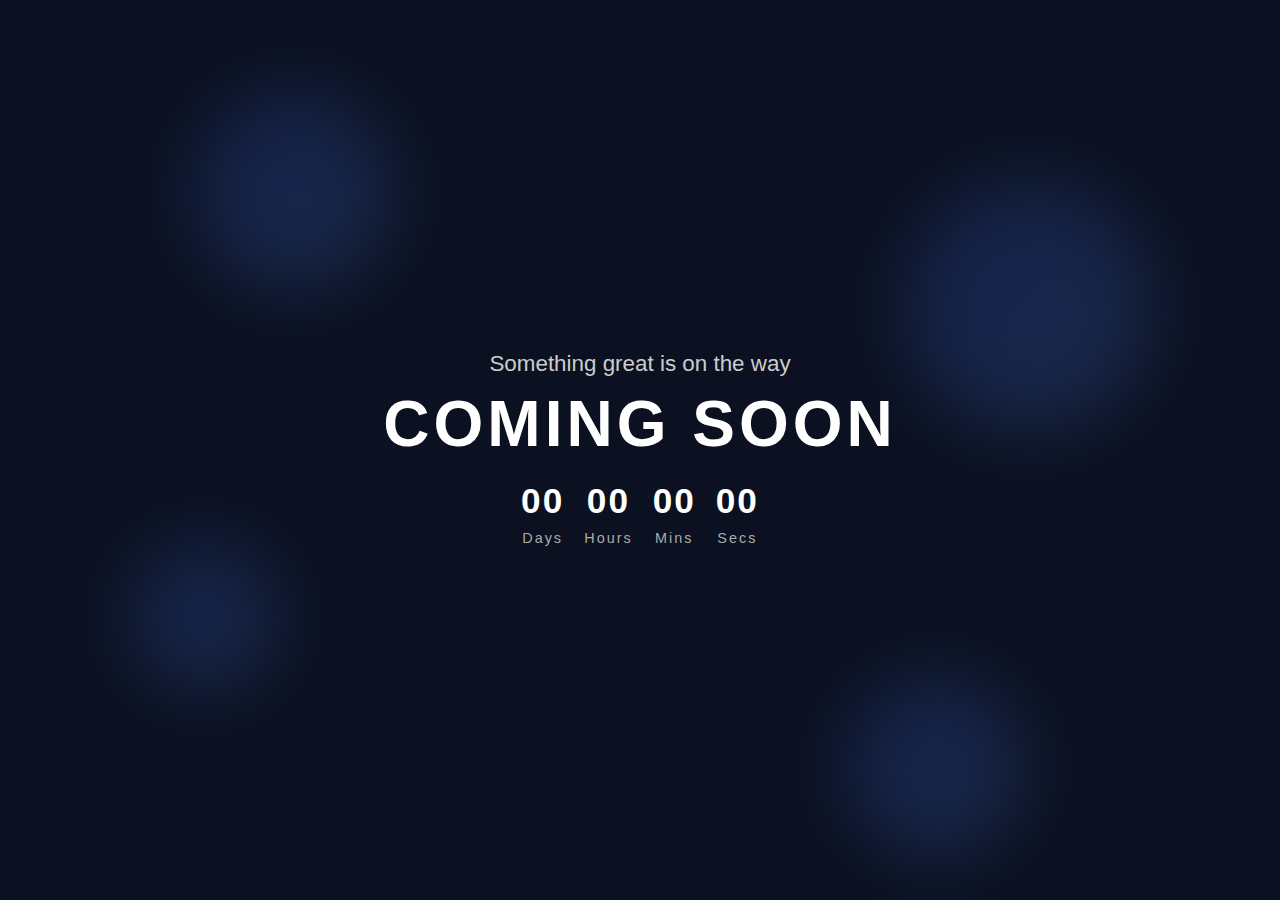
<file: css/index.html>
<!DOCTYPE html>
<html lang="en">

<head>
    <meta charset="UTF-8" />
    <meta name="viewport" content="width=device-width, initial-scale=1.0" />
    <title>Coming Soon</title>
    <style>
        * {
            margin: 0;
            padding: 0;
            box-sizing: border-box;
            font-family: 'Segoe UI', Tahoma, Geneva, Verdana, sans-serif;
        }

        body {
            background: #0b1120;
            color: white;
            height: 100vh;
            overflow: hidden;
            display: flex;
            justify-content: center;
            align-items: center;
            position: relative;
            text-align: center;
        }

        .bubble {
            position: absolute;
            border-radius: 50%;
            background: linear-gradient(135deg, #3a63f1, #5d8fff);
            opacity: 0.2;
            filter: blur(40px);
            animation: float 10s infinite ease-in-out alternate;
        }

        .bubble:nth-child(1) {
            width: 200px;
            height: 200px;
            top: 10%;
            left: 15%;
            animation-delay: 0s;
        }

        .bubble:nth-child(2) {
            width: 150px;
            height: 150px;
            top: 60%;
            left: 10%;
            animation-delay: 2s;
        }

        .bubble:nth-child(3) {
            width: 250px;
            height: 250px;
            top: 20%;
            right: 10%;
            animation-delay: 1s;
        }

        .bubble:nth-child(4) {
            width: 180px;
            height: 180px;
            bottom: 5%;
            right: 20%;
            animation-delay: 3s;
        }

        @keyframes float {
            from {
                transform: translateY(0px);
            }

            to {
                transform: translateY(-30px);
            }
        }

        .content {
            z-index: 2;
            max-width: 800px;
            padding: 20px;
        }

        .content h2 {
            font-size: 1.4rem;
            font-weight: 300;
            margin-bottom: 10px;
            color: #ccc;
        }

        .content h1 {
            font-size: 4rem;
            font-weight: bold;
            margin-bottom: 20px;
            letter-spacing: 4px;
        }

        .countdown {
            font-size: 1.5rem;
            letter-spacing: 2px;
            display: flex;
            justify-content: center;
            gap: 20px;
            flex-wrap: wrap;
        }

        .time-box {
            text-align: center;
        }

        .time-box span {
            display: block;
            font-size: 2.2rem;
            font-weight: bold;
        }

        .time-box label {
            font-size: 0.9rem;
            color: #aaa;
        }

        @media (max-width: 600px) {
            .content h1 {
                font-size: 2.5rem;
            }

            .countdown {
                font-size: 1.2rem;
            }

            .time-box span {
                font-size: 1.5rem;
            }
        }
    </style>
</head>

<body>

    <!-- Animated Bubbles -->
    <div class="bubble"></div>
    <div class="bubble"></div>
    <div class="bubble"></div>
    <div class="bubble"></div>

    <div class="content">
        <h2>Something great is on the way</h2>
        <h1>COMING SOON</h1>
        <div class="countdown" id="countdown">
            <div class="time-box"><span id="days">00</span><label>Days</label></div>
            <div class="time-box"><span id="hours">00</span><label>Hours</label></div>
            <div class="time-box"><span id="minutes">00</span><label>Mins</label></div>
            <div class="time-box"><span id="seconds">00</span><label>Secs</label></div>
        </div>
    </div>

    <script>
        // Set launch date (YYYY, MM-1, DD)
        const launchDate = new Date("2025-08-01T00:00:00").getTime();

        const countdown = () => {
            const now = new Date().getTime();
            const distance = launchDate - now;

            const days = Math.floor(distance / (1000 * 60 * 60 * 24));
            const hours = Math.floor((distance % (1000 * 60 * 60 * 24)) / (1000 * 60 * 60));
            const minutes = Math.floor((distance % (1000 * 60 * 60)) / (1000 * 60));
            const seconds = Math.floor((distance % (1000 * 60)) / 1000);

            document.getElementById("days").innerText = String(days).padStart(2, '0');
            document.getElementById("hours").innerText = String(hours).padStart(2, '0');
            document.getElementById("minutes").innerText = String(minutes).padStart(2, '0');
            document.getElementById("seconds").innerText = String(seconds).padStart(2, '0');

            if (distance < 0) {
                document.getElementById("countdown").innerHTML = "<p>We're live now!</p>";
            }
        };

        setInterval(countdown, 1000);
    </script>

</body>

</html>
</file>
